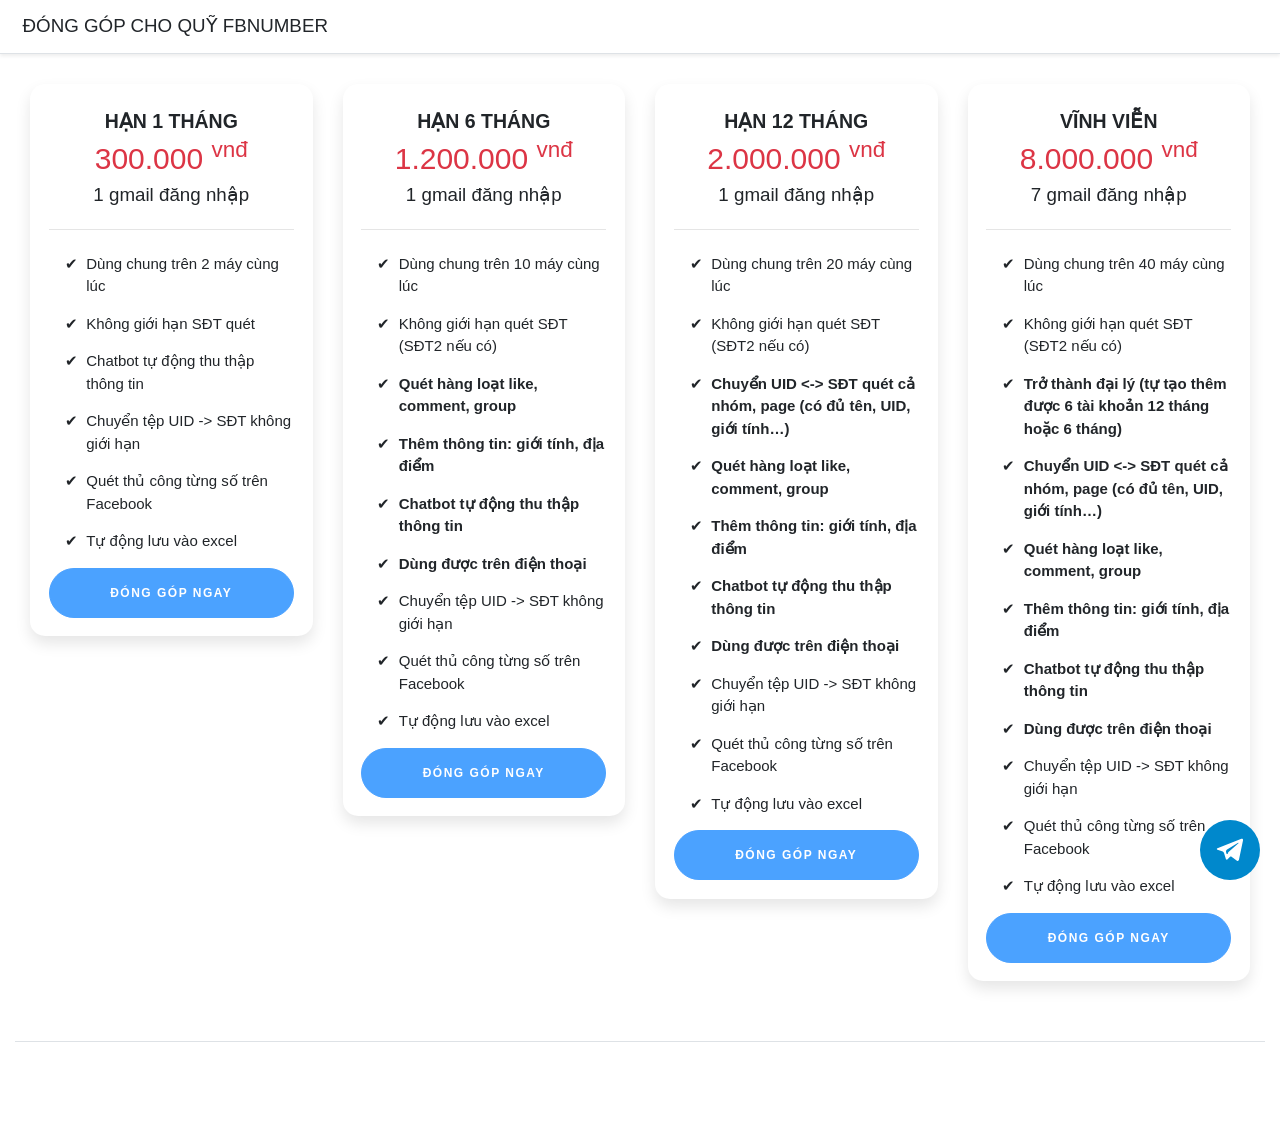
<file: scr /fbnumber_21.0 (1)/options.html>
<!doctype html>
<html lang="vi">

<head>
  <meta charset="utf-8">
  <meta name="viewport" content="width=device-width, initial-scale=1, shrink-to-fit=no">
  <meta name="description" content="">
  <meta name="author" content="">

  <title data-i18n="optionsTitle">Đóng góp cho quỹ FBnumber</title>

  <link rel="stylesheet" href="options.css">
</head>

<body>

  <div class="d-flex flex-column flex-md-row align-items-center p-3 px-md-4 mb-3 border-bottom shadow-sm">
    <h5 class="my-0 mr-md-auto font-weight-normal" data-i18n="optionsHeading">ĐÓNG GÓP CHO QUỸ FBNUMBER</h5>
  </div>

  <div class="container-fluid">
    <section class="pricing py-3">
      <div class="container-fluid">
        <div class="row">
          <!-- 1 Month -->
          <div class="col-lg-3">
            <div id="buyNow1" class="card mb-5 mb-lg-0 buy-now">
              <div class="card-body">
                <h5 class="card-title text-uppercase text-center" data-i18n="plan1Month">Hạn 1 Tháng</h5>
                <h2 class="text-center text-danger">300.000 <sup>vnđ</sup></h2>
                <h5 class="text-center text-" data-i18n-html="gmailLogin1">1 gmail đăng nhập</h5>
                <hr>
                <ul class="fa-ul">
                  <li><span class="fa-li">&#10004;</span><span data-i18n="useOnDevices2">Dùng chung trên 2 máy cùng lúc</span></li>
                  <li><span class="fa-li">&#10004;</span><span data-i18n="unlimitedScan">Không giới hạn SĐT quét</span></li>
                  <li><span class="fa-li">&#10004;</span><span data-i18n="chatbotAutoCollect">Chatbot tự động thu thập thông tin</span></li>
                  <li><span class="fa-li">&#10004;</span><span data-i18n="uidToPhoneUnlimited">Chuyển tệp UID -> SĐT không giới hạn</span></li>
                  <li><span class="fa-li">&#10004;</span><span data-i18n="manualScan">Quét thủ công từng số trên Facebook</span></li>
                  <li><span class="fa-li">&#10004;</span><span data-i18n="autoSaveExcel">Tự động lưu vào excel</span></li>
                </ul>
                <div class="btn btn-block btn-primary text-uppercase" data-i18n="donateNow">Đóng góp ngay</div>
              </div>
            </div>
          </div>
          <!-- 6 Month -->
          <div class="col-lg-3">
            <div id="buyNow6" class="card mb-5 mb-lg-0 buy-now">
              <div class="card-body">
                <h5 class="card-title text-uppercase text-center" data-i18n="plan6Months">Hạn 6 Tháng</h5>
                <h2 class="text-center text-danger">1.200.000 <sup>vnđ</sup></h2>
                <h5 class="text-center text-" data-i18n-html="gmailLogin1">1 gmail đăng nhập</h5>
                <hr>
                <ul class="fa-ul">
                  <li><span class="fa-li">&#10004;</span><span data-i18n="useOnDevices10">Dùng chung trên 10 máy cùng lúc</span></li>
                  <li><span class="fa-li">&#10004;</span><span data-i18n="unlimitedScanWithPhone2">Không giới hạn quét SĐT (SĐT2 nếu có)</span></li>
                  <li>
                    <span class="fa-li">&#10004;</span>
                    <strong data-i18n="bulkScanLikeComment">Quét hàng loạt like, comment, group</strong>
                  </li>
                  <li>
                    <span class="fa-li">&#10004;</span>
                    <strong data-i18n="additionalInfoGenderLocation">Thêm thông tin: giới tính, địa điểm</strong>
                  </li>
                  <li>
                    <span class="fa-li">&#10004;</span>
                    <strong data-i18n="chatbotAutoCollect">Chatbot tự động thu thập thông tin</strong>
                  </li>
                  <li>
                    <span class="fa-li">&#10004;</span>
                    <strong data-i18n="mobileSupport">Dùng được trên điện thoại</strong>
                  </li>
                  <li><span class="fa-li">&#10004;</span><span data-i18n="uidToPhoneUnlimited">Chuyển tệp UID -> SĐT không giới hạn</span></li>
                  <li><span class="fa-li">&#10004;</span><span data-i18n="manualScan">Quét thủ công từng số trên Facebook</span></li>
                  <li><span class="fa-li">&#10004;</span><span data-i18n="autoSaveExcel">Tự động lưu vào excel</span></li>
                </ul>
                <div class="btn btn-block btn-primary text-uppercase" data-i18n="donateNow">Đóng góp ngay</div>
              </div>
            </div>
          </div>
          <!-- 12 Month -->
          <div class="col-lg-3">
            <div id="buyNow12" class="card buy-now">
              <div class="card-body">
                <h5 class="card-title text-uppercase text-center" data-i18n="plan12Months">Hạn 12 Tháng</h5>
                <h2 class="text-center text-danger">2.000.000 <sup>vnđ</sup></h2>
                <h5 class="text-center text-" data-i18n-html="gmailLogin1">1 gmail đăng nhập</h5>
                <hr>
                <ul class="fa-ul">
                  <li><span class="fa-li">&#10004;</span><span data-i18n="useOnDevices20">Dùng chung trên 20 máy cùng lúc</span></li>
                  <li><span class="fa-li">&#10004;</span><span data-i18n="unlimitedScanWithPhone2">Không giới hạn quét SĐT (SĐT2 nếu có)</span></li>
                  <li>
                    <span class="fa-li">&#10004;</span>
                    <strong data-i18n="scanGroupPage">Chuyển UID <-> SĐT quét cả nhóm, page (có đủ tên, UID, giới tính…)</strong>
                  </li>
                  <li>
                    <span class="fa-li">&#10004;</span>
                    <strong data-i18n="bulkScanLikeComment">Quét hàng loạt like, comment, group</strong>
                  </li>
                  <li>
                    <span class="fa-li">&#10004;</span>
                    <strong data-i18n="additionalInfoGenderLocation">Thêm thông tin: giới tính, địa điểm</strong>
                  </li>
                  <li>
                    <span class="fa-li">&#10004;</span>
                    <strong data-i18n="chatbotAutoCollect">Chatbot tự động thu thập thông tin</strong>
                  </li>
                  <li>
                    <span class="fa-li">&#10004;</span>
                    <strong data-i18n="mobileSupport">Dùng được trên điện thoại</strong>
                  </li>
                  <li><span class="fa-li">&#10004;</span><span data-i18n="uidToPhoneUnlimited">Chuyển tệp UID -> SĐT không giới hạn</span></li>
                  <li>
                    <span class="fa-li">&#10004;</span>
                    <span data-i18n="manualScan">Quét thủ công từng số trên Facebook</span>
                  </li>
                  <li>
                    <span class="fa-li">&#10004;</span>
                    <span data-i18n="autoSaveExcel">Tự động lưu vào excel</span>
                  </li>
                </ul>
                <div class="btn btn-block btn-primary text-uppercase" data-i18n="donateNow">Đóng góp ngay</div>
              </div>
            </div>
          </div>
          <!-- Unlimited -->
          <div class="col-lg-3">
            <div id="buyNowUnlimited" class="card buy-now">
              <div class="card-body">
                <h5 class="card-title text-uppercase text-center" data-i18n="planUnlimited">Vĩnh viễn</h5>
                <h2 class="text-center text-danger">8.000.000 <sup>vnđ</sup></h2>
                <h5 class="text-center text-" data-i18n-html="gmailLogin7">7 gmail đăng nhập</h5>
                <hr>
                <ul class="fa-ul">
                  <li><span class="fa-li">&#10004;</span><span data-i18n="useOnDevices40">Dùng chung trên 40 máy cùng lúc</span></li>
                  <li><span class="fa-li">&#10004;</span><span data-i18n="unlimitedScanWithPhone2">Không giới hạn quét SĐT (SĐT2 nếu có)</span></li>
                  <li>
                    <span class="fa-li">&#10004;</span>
                    <strong data-i18n="becomeReseller">Trở thành đại lý (tự tạo thêm được 6 tài khoản 12 tháng hoặc 6 tháng)</strong>
                  </li>
                  <li>
                    <span class="fa-li">&#10004;</span>
                    <strong data-i18n="scanGroupPage">Chuyển UID <-> SĐT quét cả nhóm, page (có đủ tên, UID, giới tính…)</strong>
                  </li>
                  <li>
                    <span class="fa-li">&#10004;</span>
                    <strong data-i18n="bulkScanLikeComment">Quét hàng loạt like, comment, group</strong>
                  </li>
                  <li>
                    <span class="fa-li">&#10004;</span>
                    <strong data-i18n="additionalInfoGenderLocation">Thêm thông tin: giới tính, địa điểm</strong>
                  </li>
                  <li>
                    <span class="fa-li">&#10004;</span>
                    <strong data-i18n="chatbotAutoCollect">Chatbot tự động thu thập thông tin</strong>
                  </li>
                  <li>
                    <span class="fa-li">&#10004;</span>
                    <strong data-i18n="mobileSupport">Dùng được trên điện thoại</strong>
                  </li>
                  <li><span class="fa-li">&#10004;</span><span data-i18n="uidToPhoneUnlimited">Chuyển tệp UID -> SĐT không giới hạn</span></li>
                  <li>
                    <span class="fa-li">&#10004;</span>
                    <span data-i18n="manualScan">Quét thủ công từng số trên Facebook</span>
                  </li>
                  <li>
                    <span class="fa-li">&#10004;</span>
                    <span data-i18n="autoSaveExcel">Tự động lưu vào excel</span>
                  </li>
                </ul>
                <div class="btn btn-block btn-primary text-uppercase" data-i18n="donateNow">Đóng góp ngay</div>
              </div>
            </div>
          </div>

        </div>
      </div>
    </section>

    <!-- Modal -->
    <div class="modal fade" id="payModal" tabindex="-1" role="dialog" aria-labelledby="payModalLabel" aria-hidden="true">
      <div class="modal-dialog" role="document">
        <div class="modal-content">
          <div class="modal-header">
            <h5 class="modal-title" id="payModalLabel" data-i18n="paymentInfo">Thông tin đóng góp</h5>
            <button type="button" class="close" data-dismiss="modal" aria-label="Close">
              <span aria-hidden="true">&times;</span>
            </button>
          </div>
          <div class="modal-body">
            <div class="alert alert-success" role="alert">
              <div id="bank-name"></div>
              <div><span data-i18n="bankAccountNo">Số Tài Khoản :</span> <span id="account-no"></span></div>
              <div><span data-i18n="bankAccountName">Chủ Tài Khoản :</span> <span id="account-name"></span></div>
              <div class="scan-pay">
                <img id="scan-pay-img" class="scan-pay-img" />
              </div>
            </div>
            <div class="alert alert-info" role="alert">
              <h5 class="alert-heading text-center">
                <span data-i18n="transferWith">CHUYỂN KHOẢN</span>
                <span class="text-danger">
                  <span id="billing-price"></span>
                </span>
                <span data-i18n="transferWithContent">VỚI NỘI DUNG</span>
              </h5>
              <p id="billing-content" class="billing-content text-center text-primary font-weight-bold">
              </p>
              <hr>
              <div class="text-danger" data-i18n="accountActivatedMessage">
                Tài khoản của bạn sẽ được kích hoạt ngay khi chúng tôi nhận được chuyển khoản
              </div>
            </div>
          </div>
          <div class="modal-footer">
            <button type="button" class="btn btn-danger" data-dismiss="modal">Close</button>
          </div>
        </div>
      </div>
    </div>

    <footer class="pt-4 my-md-5 pt-md-5 border-top">
      <div class="row">
      </div>
    </footer>
  </div>

  <a class='telegram-float' href='https://tudongchat.com/fbnumber' target='_blank'>
    <div class='telegram-icon'>
      <svg viewBox='0 0 64 64'>
        <path d='M56.4,8.2l-51.2,20c-1.7,0.6-1.6,3,0.1,3.5l9.7,2.9c2.1,0.6,3.8,2.2,4.4,4.3l3.8,12.1c0.5,1.6,2.5,2.1,3.7,0.9 l5.2-5.3c0.9-0.9,2.2-1,3.2-0.3l11.5,8.4c1.6,1.2,3.9,0.3,4.3-1.7l8.7-41.8C60.4,9.1,58.4,7.4,56.4,8.2z M50,17.4L29.4,35.6 c-1.1,1-1.9,2.4-2,3.9c-0.2,1.5-2.3,1.7-2.8,0.3l-0.9-3c-0.7-2.2,0.2-4.5,2.1-5.7l23.5-14.6C49.9,16.1,50.5,16.9,50,17.4z' />
      </svg>
    </div>
  </a>


  <!-- Bootstrap core JavaScript
    ================================================== -->
  <!-- Placed at the end of the document so the pages load faster -->
  <script src="options.js"></script>
</body>

</html>
</file>
